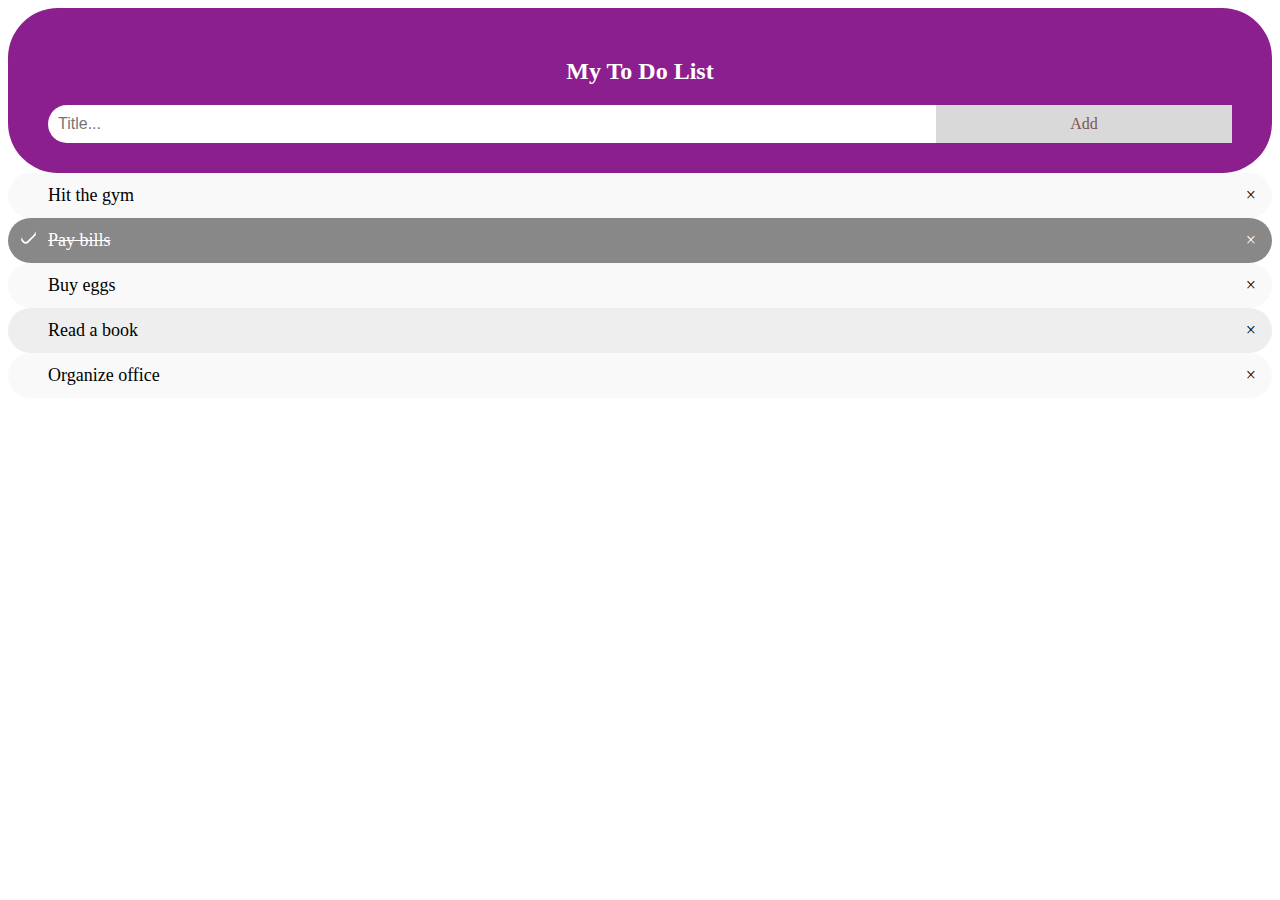
<file: index.html>
<!DOCTYPE html>
<html lang="en">
<head>
    <meta charset="UTF-8">
    <meta name="viewport" content="width=device-width, initial-scale=1.0">
    <title>todo list App</title>
    <link rel="stylesheet" href="style.css">
</head>
<body>
    <div id="myDIV" class="header">
        <h2>My To Do List</h2>
        <input type="text" id="myInput" placeholder="Title...">
        <span onclick="newElement()" class="addBtn">Add</span>
      </div>
    
      <ul id="myUL">
        <li>Hit the gym</li>
        <li class="checked">Pay bills</li>
       
        <li>Buy eggs</li>
        <li>Read a book</li>
        <li>Organize office</li>
      </ul>


    <script src="script.js"></script>
</body>
</html>
</file>
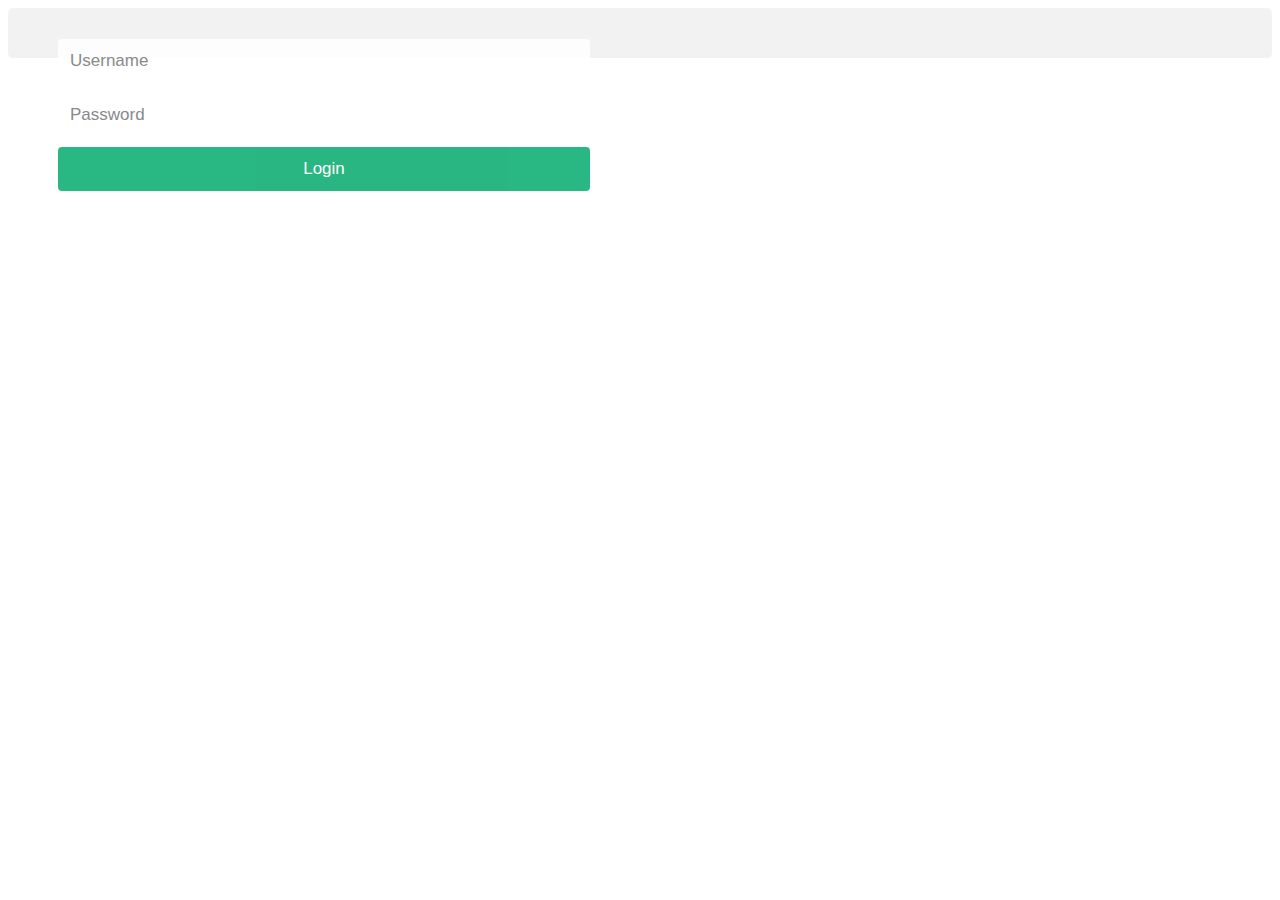
<file: login.html>
<!DOCTYPE html>
<html lang="en">
<head>
    <meta charset="UTF-8">
    <meta name="viewport" content="width=device-width, initial-scale=1.0">
    <title>login</title>
    <link rel="stylesheet" href="login.css">
</head>
<body>
    <div class="container">
        <form >
            <div class="col">
              <input type="text" name="username" placeholder="Username" id="UserName" required><br>         
              <input type="password" name="password" placeholder="Password" id="Password" required><br>
              <input type="submit" value="Login" id="Login1" onclick="userLogin()">

            </div>  
        </form>
      </div>
      
      
      <script src="login.js"></script>
    
</body>
</html>
</file>
<file: style.css>
* {
    box-sizing: border-box;
    border-radius: 40px;
  }
  
  /* Remove margins and padding from the list */
  ul {
    margin: 0;
    padding: 0;
  }
  
  /* Style the list items */
  ul li {
    cursor: pointer;
    position: relative;
    padding: 12px 8px 12px 40px;
    background: #eee;
    border-radius: 40px;
    font-size: 18px;
    transition: 0.2s;
  
    /* make the list items unselectable */
    -webkit-user-select: none;
    -moz-user-select: none;
    -ms-user-select: none;
    user-select: none;
  }
  
  /* Set all odd list items to a different color (zebra-stripes) */
  ul li:nth-child(odd) {
    background: #f9f9f9;
  }
  
  /* Darker background-color on hover */
  ul li:hover {
    background: #ddd;
  }
  
  /* When clicked on, add a background color and strike out text */
  ul li.checked {
    background: #888;
    color: #fff;
    border-radius: 40px;
    text-decoration: line-through;
  }
  
  /* Add a "checked" mark when clicked on */
  ul li.checked::before {
    content: '';
position: absolute;
border-color: #fff;
border-style: solid;
border-radius: 40px;
border-width: 0 2px 2px 0;
top: 10px;
left: 16px;
transform: rotate(45deg);
height: 15px;
width: 7px;

}

/* Style the close button */
.close {
position: absolute;
right: 0;
top: 0;
padding: 12px 16px 12px 16px;
}

.close:hover {
background-color: #b4339a;
border-radius: 50px;
color: white;
}

/* Style the header */
.header {
background-color: #8b1f8d;
border-radius: 50px;
padding: 30px 40px;
color: white;
text-align: center;
}

/* Clear floats after the header */
.header:after {
content: "";
display: table;
clear: both;
}

/* Style the input */
input {
margin: 0;
border: none;
border-radius: 40px 0px 0px 40px;
width: 75%;
padding: 10px;
float: left;
font-size: 16px;

}

/* Style the "Add" button */
.addBtn {
padding: 10px;
width: 25%;
background: #d9d9d9;
border-radius:0px 40px 40px 0px;
color: #7e5454;
float: left;
text-align: center;
font-size: 16px;
cursor: pointer;
transition: 0.3s;
border-radius: 0;
}

.addBtn:hover {
background-color: #bbb;

}
</file>
<file: login.css>
* {box-sizing: border-box}

/* style the container */
.container {
  position: relative;
  border-radius: 5px;
  background-color: #f2f2f2;
  padding: 20px 0 30px 0;
}

/* style inputs and link buttons */
input,
.btn {
  width: 100%;
  padding: 12px;
  border: none;
  border-radius: 4px;
  margin: 5px 0;
  opacity: 0.85;
  display: inline-block;
  font-size: 17px;
  line-height: 20px;
  text-decoration: none; /* remove underline from anchors */
}

input:hover,
.btn:hover {
  opacity: 1;
}

/* add appropriate colors to fb, twitter and google buttons */
.fb {
  background-color: #3B5998;
  color: white;
}

.twitter {
  background-color: #55ACEE;
  color: white;
}

.google {
  background-color: #dd4b39;
  color: white;
}

/* style the submit button */
input[type=submit] {
  background-color: #04AA6D;
  color: white;
  cursor: pointer;
}

input[type=submit]:hover {
  background-color: #45a049;
}

/* Two-column layout */
.col {
  float: left;
  width: 50%;
  margin: auto;
  padding: 0 50px;
  margin-top: 6px;
}

/* Clear floats after the columns */
.row:after {
  content: "";
  display: table;
  clear: both;
}

/* vertical line */
.vl {
  position: absolute;
  left: 50%;
  transform: translate(-50%);
  border: 2px solid #ddd;
  height: 175px;
}

/* text inside the vertical line */
.inner {
  position: absolute;
  top: 50%;
  transform: translate(-50%, -50%);
  background-color: #f1f1f1;
  border: 1px solid #ccc;
  border-radius: 50%;
  padding: 8px 10px;
}

/* hide some text on medium and large screens */
.hide-md-lg {
  display: none;
}

/* bottom container */
.bottom-container {
  text-align: center;
  background-color: #666;
  border-radius: 0px 0px 4px 4px;
}

/* Responsive layout - when the screen is less than 650px wide, make the two columns stack on top of each other instead of next to each other */
@media screen and (max-width: 650px) {
  .col {
    width: 100%;
    margin-top: 0;
  }
  /* hide the vertical line */
  .vl {
    display: none;
  }
  /* show the hidden text on small screens */
  .hide-md-lg {
    display: block;
    text-align: center;
  }
}
</file>
